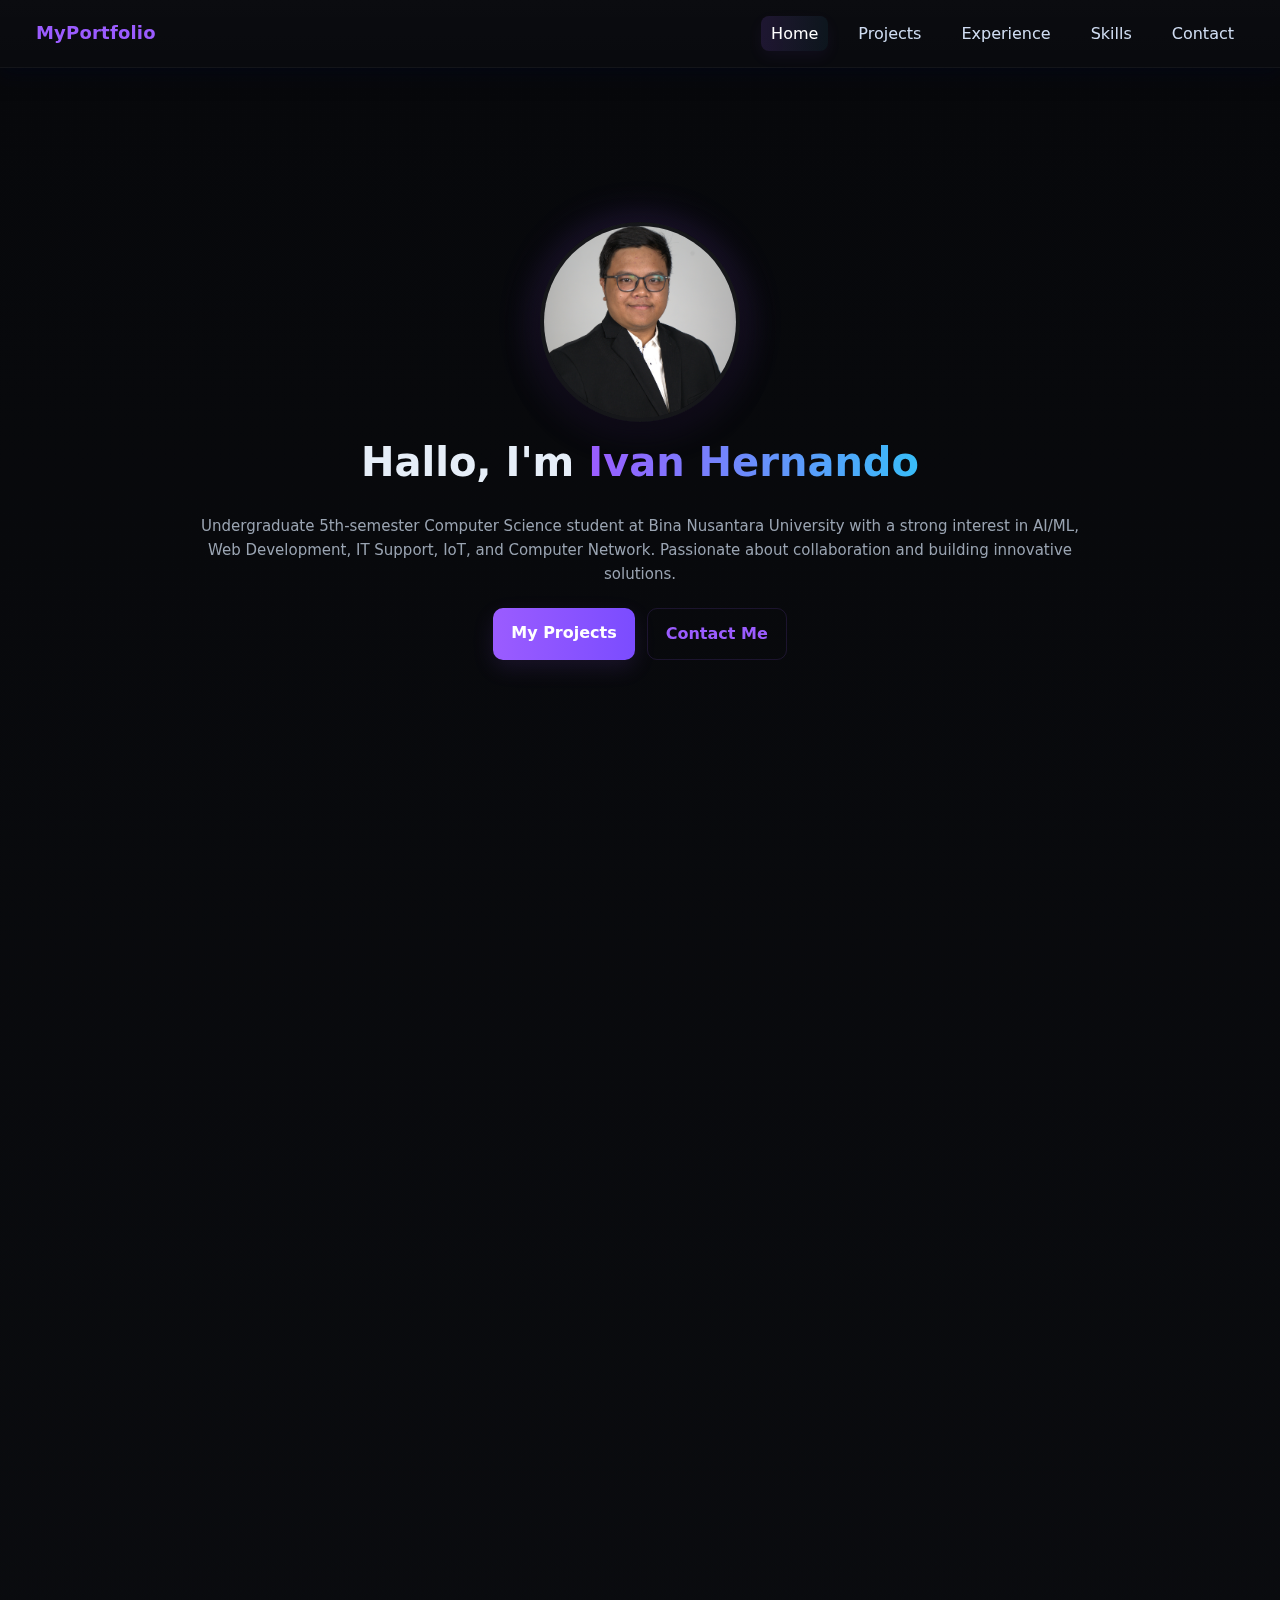
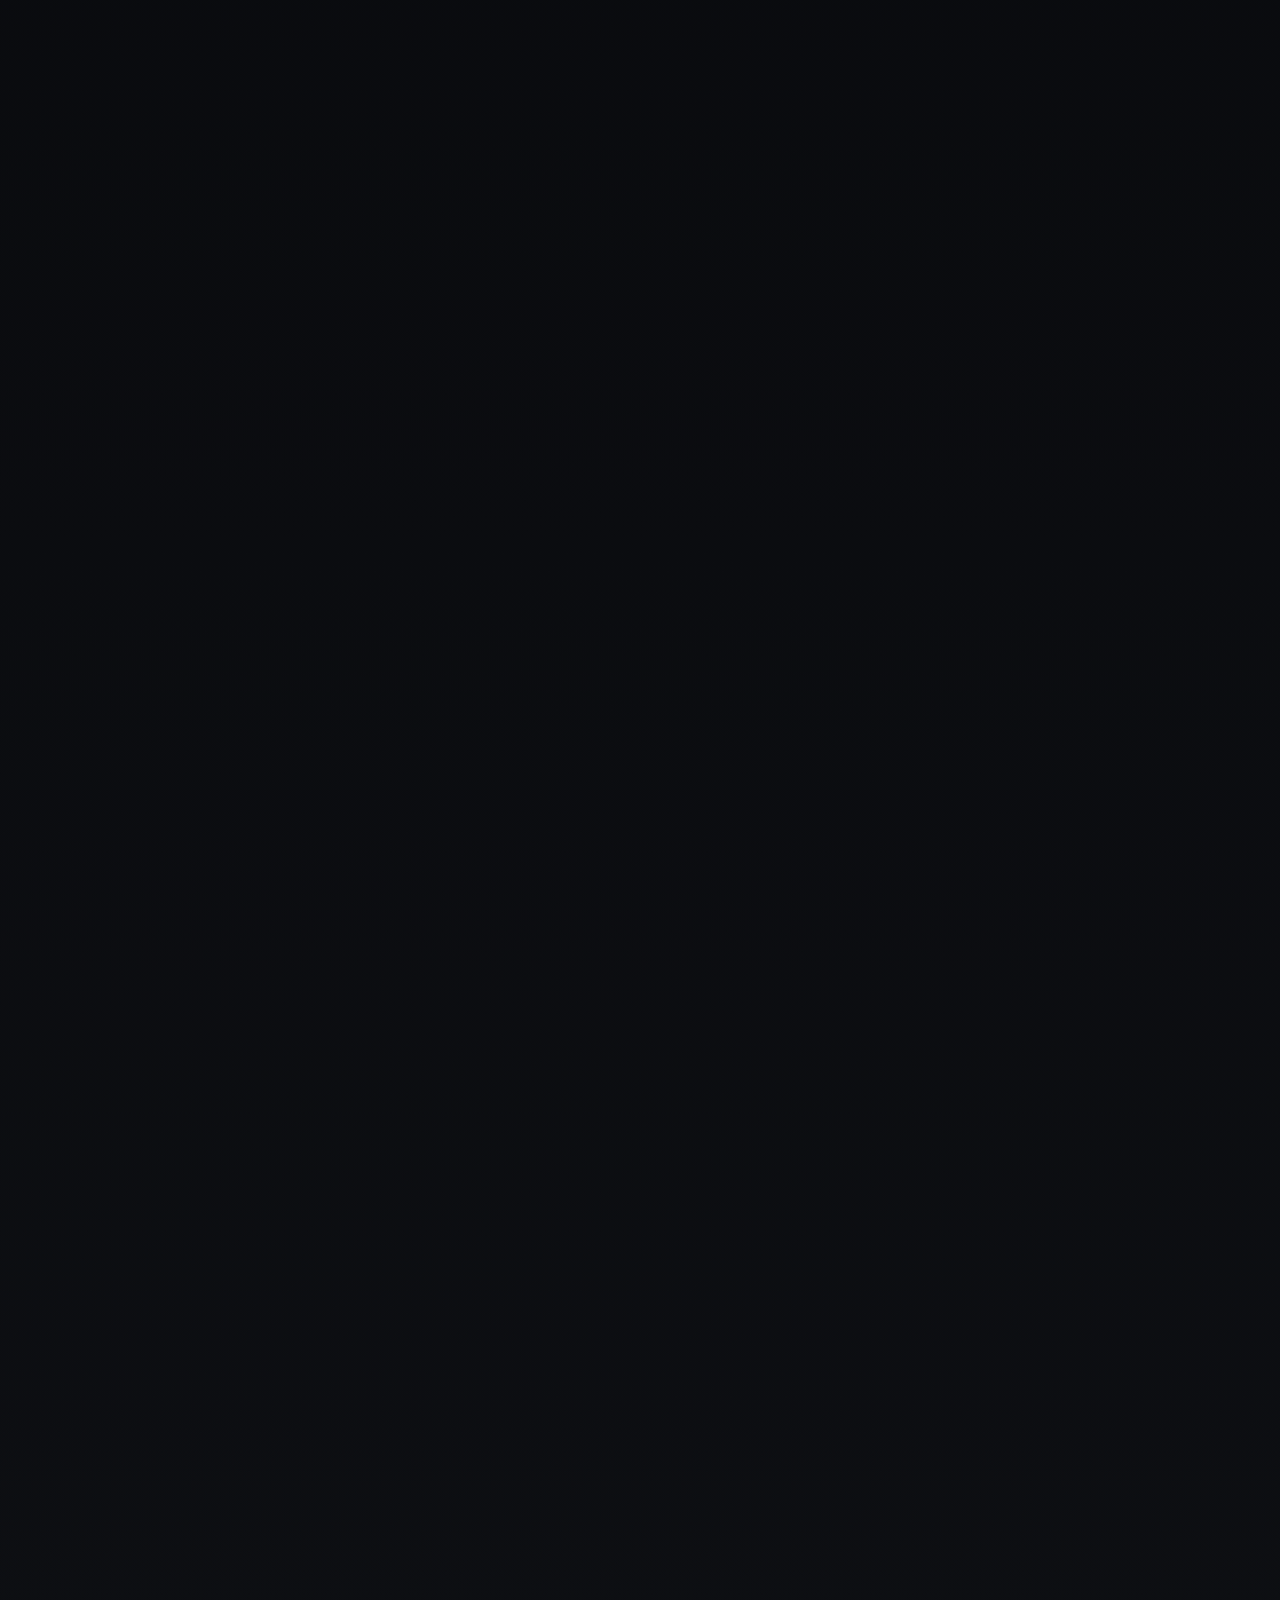
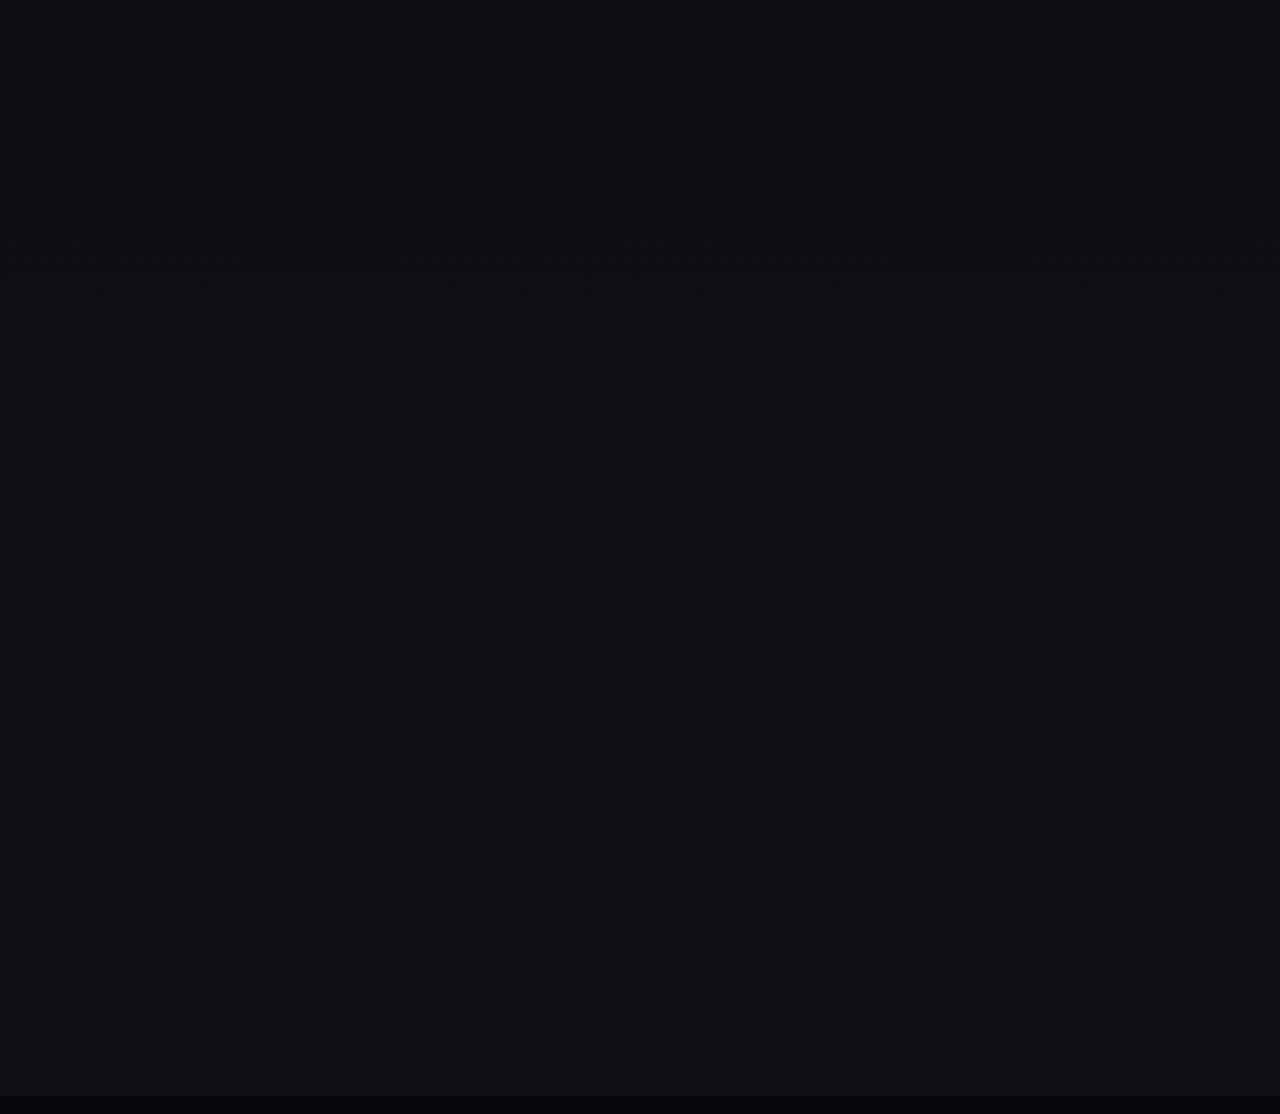
<file: Portofolio/Porto.html>
<!DOCTYPE html>
<html lang="id">
<head>
    <meta charset="UTF-8">
    <meta name="viewport" content="width=device-width, initial-scale=1.0">
    <title>Portofolio – Ivan Hernando</title>
    <link rel="stylesheet" href="style.css">

    <!-- Font Awesome untuk GitHub icon -->
    <link rel="stylesheet" href="https://cdnjs.cloudflare.com/ajax/libs/font-awesome/6.5.0/css/all.min.css">
</head>
<body>

    <!-- NAVBAR -->
    <nav class="navbar">
        <div class="logo">MyPortfolio</div>
        <ul class="nav-links">
            <li><a href="#home">Home</a></li>
            <li><a href="#projects">Projects</a></li>
            <li><a href="#experience">Experience</a></li>
            <li><a href="#skills">Skills</a></li>
            <li><a href="#contact">Contact</a></li>
        </ul>
    </nav>

    <!-- HERO SECTION -->
    <section id="home" class="hero">
        <img src="img/PhotoProfile.jpg" class="profile-img" alt="foto profil">
        <h1>Hallo, I'm <span>Ivan Hernando</span></h1>
        <p>
            Undergraduate 5th-semester Computer Science student at Bina Nusantara University with a strong interest in 
            AI/ML, Web Development, IT Support, IoT, and Computer Network. Passionate about collaboration and building 
            innovative solutions.
        </p>

        <div class="btn-group">
            <a href="#projects" class="btn-primary">My Projects</a>
            <a href="#contact" class="btn-secondary">Contact Me</a>
        </div>
    </section>

    <!-- PROJECTS SECTION -->
<section id="projects" class="projects-section">
    <h2 class="section-title fade-in">Projects</h2>

    <div class="projects-grid">

        <!-- PROJECT 1 -->
        <div class="project-card fade-in">

            <div class="project-click-area"
                onclick="openModal(
                    ['img/Barakos.png','img/Barakos1.png'],
                    'Barakos Website',
                    'A website prototype for renting items, especially household necessities, for boarding house residents.'
                )">

                <!-- PREMIUM IMAGE WRAPPER -->
                <div class="project-card-img-wrapper">
                    <img src="img/Barakos.png" alt="">
                </div>

                <h3>Barakos.com (Prototype)</h3>
                <p>A website prototype for renting items, especially household necessities, for boarding house residents.</p>

            </div>

            <a href="https://github.com/username/barakos"
               target="_blank"
               class="github-btn">
               <i class="fa-brands fa-github"></i> GitHub
            </a>
        </div>

        <!-- PROJECT 2 -->
        <div class="project-card fade-in">

            <div class="project-click-area"
                onclick="openModal(
                    ['img/IoT.png'],
                    'IoT Smart Home',
                    'IoT smart home prototype using ESP32, rain sensor, and servo motor'
                )">

                <div class="project-card-img-wrapper">
                    <img src="img/IoT.png" alt="">
                </div>

                <h3>Smart Clothesline Based on Blynk</h3>
                <p>IoT-based smart home system that can be monitored remotly and control automatically.

This smart clothesline relies on water and light sensors to protect clothes from rain. It also features a remote light on/off function.</p>

            </div>
        </div>

        <!-- PROJECT 3 -->
        <div class="project-card fade-in">

            <div class="project-click-area"
                onclick="openModal(
                    ['img/Refun.png'],
                    'REFUN App',
                    'Application to exchange plastic bottles for digital points'
                )">

                <div class="project-card-img-wrapper">
                    <img src="img/Refun.png" alt="">
                </div>

                <h3>REFUN App</h3>
                <p>Android application that allows users to exchange used plastic bottles for points, which can later be redeemed for rewards. The app is designed to promote environmentally-friendly behavior by encouraging recycling through a simple, rewarding system. It consists of two apps (owner-side and client-side)</p>

            </div>

            <a href="https://github.com/alvinjonathann/refun"
               target="_blank"
               class="github-btn">
               <i class="fa-brands fa-github"></i> GitHub Refun
            </a>

            <a href="https://github.com/alvinjonathann/refun_owner"
               target="_blank"
               class="github-btn">
               <i class="fa-brands fa-github"></i> GitHub Refun Owner
            </a>

        </div>

        <!-- PROJECT 4 -->
        <div class="project-card fade-in">

            <div class="project-click-area"
                onclick="openModal(
                    ['img/cisco.png'],
                    'Cisco Simulation case study',
                    'Design network system for 3 floors...'
                )">

                <div class="project-card-img-wrapper">
                    <img src="img/cisco.png" alt="">
                </div>

                <h3>Cisco Simulation case study</h3>
                <p>Design network system for 3 floors include devices need, media used and length of media, IP Addressing & Subneting,  Routing concepts, application layer (Web/Mail)
                    Criteria for this design :
                    1.     Devices used, Networking Media types and length of media used
                    2.     IP Addressing & Subnetting
                    3.     Routing
                    4.     Application Layer
                </p>

            </div>

            <a href="https://github.com/J3Bb/AI-based-food-recipes"
               target="_blank"
               class="github-btn">
               <i class="fa-brands fa-github"></i> GitHub
            </a>
        </div>

        <!-- PROJECT 5 -->
        <div class="project-card fade-in">

            <div class="project-click-area"
                onclick="openModal(
                    ['img/Ai.png', 'img/Ai1.png', 'img/Ai2.png'],
                    'AI based food recipes',
                    'An AI program that can help users recommend recipes based on the dishs name and main ingredients.'
                )">

                <div class="project-card-img-wrapper">
                    <img src="img/Ai.png" alt="">
                </div>

                <h3>AI based food recipes</h3>
                <p>An AI program that can help users recommend recipes based on the dish's name and main ingredients. 
                    There are two recipe search options that make it easier for users to choose:
                    a. By food name: This feature is useful for users who already know what recipe they are looking for.
                    b. By main component: Users can search for recipes by their main component and will be presented with various options based on the main component they entered and will be given a complete recipe and steps.
                </p>

            </div>

            <a href="https://github.com/J3Bb/AI-based-food-recipes"
               target="_blank"
               class="github-btn">
               <i class="fa-brands fa-github"></i> GitHub
            </a>

        </div>

    </div>
</section>

    <!-- MODAL POPUP -->
    <div id="projectModal" class="modal">
        <div class="modal-content fade-in">

            <span class="close" onclick="closeModal()">&times;</span>

            <div class="modal-slider">
                <div class="slides" id="slidesContainer"></div>

                <button class="slider-btn prev" id="btnPrev">❮</button>
                <button class="slider-btn next" id="btnNext">❯</button>

                <div class="slider-dots" id="sliderDots"></div>
            </div>

            <h3 id="modalTitle"></h3>
            <p id="modalDesc"></p>

        </div>
    </div>

    <!-- EXPERIENCE SECTION -->
    <section id="experience" class="section fade-in">
        <h2>Experiences</h2>

        <div class="timeline">

            <div class="timeline-item">
                <div class="timeline-dot"></div>
                <div class="timeline-content">
                    <h3>Bina Nusantara University</h3>
                    <span class="timeline-date">2023 - Present</span>
                    <p>Bachelor of Computer Science – Web Development, IoT, and Computer Network.</p>
                </div>
            </div>

            <div class="timeline-item">
                <div class="timeline-dot"></div>
                <div class="timeline-content">
                    <h3>Community Service Volunteer – Tech & Media Division</h3>
                    <span class="timeline-date">2022 - Present</span>
                    <p>Set up sound system, projection, and lighting
                        <br>Operated cameras and video equipment
                        <br>Designed posters and announcements
                        <br>Managed schedules and event logistics
                    </p>
                </div>
            </div>

            <div class="timeline-item">
                <div class="timeline-dot"></div>
                <div class="timeline-content">
                    <h3>(International Experience) Explore, Exhibit, Experience (E3)</h3>
                    <span class="timeline-date">2025</span>
                    <p>Participated in the E3 International Immersion Program in Malaysia and Singapore, exploring cross-cultural collaboration, creative industries, and technology innovation.</p>
                </div>
            </div>

            <div class="timeline-item">
                <div class="timeline-dot"></div>
                <div class="timeline-content">
                    <h3>(Programming Contest) ICPC Asia Jakarta - National Contest</h3>
                    <span class="timeline-date">2024</span>
                    <p>Participated in the ICPC (International Collegiate Programming Contest), a national-level online programming competition that challenges problem-solving and algorithmic thinking skills.</p>
                </div>
            </div>

        </div>
    </section>

    <!-- SKILLS SECTION -->
    <section id="skills" class="skills-section fade-in">
        <h2 class="section-title">Skills</h2>

        <div class="skills-grid">

            <div class="skill-card">
                <h3>Technical Skills</h3>
                <div class="skill-items">
                    <span class="skill-badge">HTML</span>
                    <span class="skill-badge">CSS</span>
                    <span class="skill-badge">JavaScript</span>
                    <span class="skill-badge">Figma</span>
                    <span class="skill-badge">Python</span>
                    <span class="skill-badge">C++</span>
                    <span class="skill-badge">Unity</span>
                    <span class="skill-badge">Arduino IDE</span>
                    <span class="skill-badge">Network(Beginner)</span>
                    <span class="skill-badge">MySQL</span>
                    <span class="skill-badge">ESP32</span>
                    <span class="skill-badge">IoT Sensors</span>
                    <span class="skill-badge">IT Support</span>
                    <span class="skill-badge">Microsoft office</span>
                    <span class="skill-badge">AnyDesk</span>
                    <span class="skill-badge">OBS Studio</span>
                </div>
            </div>

            <div class="skill-card">
                <h3>Soft Skills</h3>
                <div class="skill-items">
                    <span class="skill-badge">Leadership</span>
                    <span class="skill-badge">Teamwork</span>
                    <span class="skill-badge">Problem Solving</span>
                    <span class="skill-badge">Time Management</span>
                    <span class="skill-badge">Communication</span>
                    <span class="skill-badge">Responsibility</span>
                    <span class="skill-badge">Event organizing</span>
                    <span class="skill-badge">English</span>
                </div>
            </div>

        </div>
    </section>

    <!-- CONTACT SECTION -->
    <section id="contact" class="contact-section fade-in">
        <h2>Contact</h2>
        <p>Feel free to reach out to me through the platforms below ✨</p>

        <div class="contact-grid">

            <div class="contact-card">
                <div class="contact-header">
                    <img src="icons/gmail.png" class="contact-icon" alt="Email Icon">
                    <h3>Email</h3>
                </div>
                <p class="contact-value">ivan.hernando@binus.ac.id</p>
                <button class="copy-btn">Copy Email</button>
            </div>

            <a href="https://linkedin.com/in/ivan-hernando" class="contact-card link-card" target="_blank">
                <div class="contact-header">
                    <img src="icons/linkedin.png" class="contact-icon" alt="LinkedIn Icon">
                    <h3>LinkedIn</h3>
                </div>
                <p class="contact-value">linkedin.com/in/ivan-hernando</p>
            </a>

            <a href="https://github.com/iBbb" class="contact-card link-card" target="_blank">
                <div class="contact-header">
                    <img src="icons/github.png" class="contact-icon" alt="GitHub Icon">
                    <h3>GitHub</h3>
                </div>
                <p class="contact-value">github.com/jeBb</p>
            </a>

        </div>
    </section>

    <script src="script.js"></script>
</body>
</html>
</file>
<file: Portofolio/style.css>
/* =========================
   PORTFOLIO THEME (FINAL)
   Unified theme variables
   Dark + Light mode ready
   ========================= */

/* ----- Theme variables (single source of truth) ----- */
:root{
  /* page */
  --page-bg-dark-1: #07080b;
  --page-bg-dark-2: #0f1115;
  --page-bg-light-1: #f7f7f7;
  --page-bg-light-2: #f1f1f1;

  /* semantic colors */
  --accent: #9b5cff;
  --accent-2: #38bdf8;

  /* text */
  --text-dark: #e6eef8;
  --muted-dark: #9aa4b2;

  --text-light: #0b1220;
  --muted-light: #5b6570;

  /* cards / surfaces */
  --card-dark: linear-gradient(180deg, rgba(255,255,255,0.01), rgba(255,255,255,0.008));
  --card-light: linear-gradient(180deg, rgba(0,0,0,0.03), rgba(0,0,0,0.01));

  --card-solid-dark: rgba(11,12,16,0.85);
  --card-solid-light: rgba(255,255,255,0.95);

  --border-dark: rgba(255,255,255,0.03);
  --border-light: rgba(0,0,0,0.08);

  /* utility */
  --glass-dark: rgba(255,255,255,0.04);
  --glass-light: rgba(0,0,0,0.03);

  /* sizes */
  --navbar-height: 68px;
  --page-max-width: 1100px;
  --radius-lg: 14px;
  --radius-md: 12px;
}

/* ----- Theme mode rules ----- */
/* Default: dark */
body {
  margin: 0;
  font-family: "Inter", system-ui, -apple-system, "Segoe UI", Roboto, "Helvetica Neue", Arial;
  background: linear-gradient(180deg, var(--page-bg-dark-1), var(--page-bg-dark-2));
  color: var(--text-dark);
  -webkit-font-smoothing:antialiased;
  -moz-osx-font-smoothing:grayscale;
  line-height: 1.6;
  min-height: 100vh;
  transition: background .35s ease, color .25s ease;
}

/* Light mode: add .light on body */
body.light {
  background: linear-gradient(180deg, var(--page-bg-light-1), var(--page-bg-light-2));
  color: var(--text-light);
}

/* helpers to fetch semantic vars based on mode */
:root {
  /* nothing here; used as defaults; actual look pulled via selectors below */
}

/* Surface / card coloring for dark & light (prefer specific selectors for clarity) */
.project-card,
.modal-content,
.timeline-item,
.skill-card,
.contact-card {
  /* fallback set to dark-style; overridden when body.light present */
  background: var(--card-dark);
  border: 1px solid var(--border-dark);
  color: inherit;
  border-radius: var(--radius-lg);
  transition: background .25s ease, border-color .25s ease, box-shadow .25s ease, transform .2s ease;
  box-shadow: 0 10px 30px rgba(0,0,0,0.45);
  overflow: hidden;
}

body.light .project-card,
body.light .modal-content,
body.light .timeline-item,
body.light .skill-card,
body.light .contact-card {
  background: var(--card-light);
  border: 1px solid var(--border-light);
  box-shadow: 0 8px 22px rgba(10,10,10,0.06);
}

/* Muted text */
.project-card p,
.modal-content p,
.timeline-date,
.skill-card p,
.contact-card .contact-value,
footer {
  color: var(--muted-dark);
}
body.light .project-card p,
body.light .modal-content p,
body.light .timeline-date,
body.light .skill-card p,
body.light .contact-card .contact-value,
body.light footer {
  color: var(--muted-light);
}

/* ---------- Global base ---------- */
*{box-sizing:border-box}
html{scroll-behavior:smooth}

/* ---------- NAVBAR (glassmorphism) ---------- */
.navbar{
  position:fixed;
  top:0;
  left:0;
  right:0;
  height:var(--navbar-height);
  display:flex;
  align-items:center;
  justify-content:space-between;
  padding:12px 36px;
  z-index:60;
  background: linear-gradient(180deg, rgba(255,255,255,0.02), rgba(255,255,255,0.01));
  border-bottom:1px solid rgba(255,255,255,0.04);
  backdrop-filter: blur(10px) saturate(120%);
  box-shadow: 0 6px 18px rgba(2,6,23,0.6);
}
body.light .navbar {
  background: linear-gradient(180deg, rgba(0,0,0,0.02), rgba(0,0,0,0.01));
  border-bottom-color: rgba(0,0,0,0.06);
}
.logo{
  font-weight:700;
  font-size:18px;
  color: var(--accent);
  letter-spacing:0.2px;
}
.nav-links{
  display:flex;
  gap:20px;
  list-style:none;
  margin:0;
  padding:0;
}
.nav-links a{
  color: rgba(219,233,255,0.95);
  text-decoration:none;
  font-weight:500;
  padding:8px 10px;
  border-radius:8px;
  transition: all .25s ease;
  position:relative;
}
body.light .nav-links a { color: rgba(16,24,32,0.9); }
.nav-links a:hover{
  color:white;
  transform:translateY(-2px);
}
.nav-links a.active{
  color:white;
  background: linear-gradient(90deg, rgba(155,92,255,0.14), rgba(56,189,248,0.06));
  box-shadow: 0 6px 16px rgba(155,92,255,0.06);
}

/* ---------- HERO (full screen feel) ---------- */
.hero{
  min-height: calc(100vh - var(--navbar-height));
  padding: 110px 20px 60px;
  display:flex;
  flex-direction:column;
  align-items:center;
  justify-content:center;
  text-align:center;
  position:relative;
  overflow:visible;
}
.hero .glow{
  position:absolute;
  width:520px;
  height:520px;
  left:50%;
  transform:translateX(-50%);
  top:10%;
  pointer-events:none;
  filter: blur(70px);
  background: radial-gradient(circle at 30% 30%, rgba(155,92,255,0.18), transparent 35%),
              radial-gradient(circle at 70% 70%, rgba(56,189,248,0.06), transparent 30%);
  z-index:0;
}
.profile-img {
    width: 200px;
    height: 200px;
    border-radius: 50%;
    object-fit: cover;
    border: 4px solid rgba(255,255,255,0.06);
    box-shadow:
        0 10px 30px rgba(0,0,0,0.6),
        0 0 40px rgba(155,92,255,0.25); /* glowing accent */
}

.hero h1{
  font-size:40px;
  margin:8px 0 6px;
  font-weight:700;
  z-index:2;
}
.hero h1 span{
  background: linear-gradient(90deg,var(--accent), var(--accent-2));
  -webkit-background-clip:text;
  background-clip:text;
  color:transparent;
}
.hero p{
  width: min(880px, 92%);
  color: var(--muted-dark);
  margin:14px auto 0;
  z-index:2;
  font-size:15px;
}
body.light .hero p { color: var(--muted-light); }

/* CTA buttons */
.btn-group{display:flex;gap:12px;margin-top:22px;z-index:2}
.btn-primary, .btn-secondary{
  padding:12px 18px;border-radius:10px;font-weight:600;text-decoration:none;
  transition:all .25s ease;border:0;cursor:pointer;display:inline-block;
}
.btn-primary{
  background: linear-gradient(90deg,var(--accent), #7b4cff);
  color:white;box-shadow: 0 8px 22px rgba(155,92,255,0.12);
}
.btn-primary:hover{transform:translateY(-3px);filter:brightness(1.02)}
.btn-secondary{
  background:transparent;color:var(--accent);
  border:1px solid rgba(155,92,255,0.14);
}
.btn-secondary:hover{background:rgba(155,92,255,0.06);color:white}

/* ---------- SECTIONS base ---------- */
.section, .projects-section, .skills-section, .contact-section {
  padding:80px 20px;
  max-width:var(--page-max-width);
  margin:0 auto;
}
.section-title{
  text-align:left;
  color:var(--accent);
  font-size:28px;
  margin-bottom:18px;
  font-weight:700;
}

/* ---------- PROJECTS GRID ---------- */
.projects-grid{
  display:grid;
  grid-template-columns: repeat(auto-fit,minmax(260px,1fr));
  gap:26px;
  margin-top:14px;
}
.project-card{
  background: var(--card-dark);
  border:1px solid var(--border-dark);
  padding:16px;
  border-radius:var(--radius-lg);
  overflow:hidden;
  transition: transform .28s cubic-bezier(.2,.9,.2,1), box-shadow .28s;
  cursor: pointer;
  display:flex;
  flex-direction:column;
  gap:10px;
}
body.light .project-card { background: var(--card-light); border-color: var(--border-light); }
.project-card-img-wrapper img {
  width: 100%;
  height: 100%;
  object-fit: cover; /* di kartu: isi penuh */
  display: block;
  padding: 0;
}

.project-card-img-wrapper img {
    width: 100%;
    height: 100%;
    object-fit: contain; /* gambar tidak akan terpotong */
    padding: 8px;
}

.project-card h3{margin:0;font-size:18px}
.project-card p{margin:0;color:var(--muted-dark);font-size:14px}
body.light .project-card p{ color: var(--muted-light); }
.project-card:hover{
  transform: translateY(-8px) scale(1.01);
  box-shadow: 0 18px 50px rgba(11,12,16,0.12), 0 6px 20px rgba(155,92,255,0.04);
  border-color: rgba(155,92,255,0.12);
}

/* ---------- FADE-IN / REVEAL ---------- */
.fade-in{opacity:0;transform:translateY(18px);transition:all .7s cubic-bezier(.2,.9,.2,1);will-change:transform,opacity}
.fade-in.show{opacity:1;transform:none}

/* ---------- MODAL ---------- */
.modal{
  display:none;position:fixed;inset:0;z-index:120;background:rgba(2,6,23,0.7);
  backdrop-filter: blur(6px);
  align-items:center;justify-content:center;padding:30px;
}
body.light .modal { background: rgba(10,12,16,0.35); }
.modal.open{display:flex}
.modal-content{
  width:100%;max-width:720px;background:linear-gradient(180deg,#0f1317,#12161b);
  border-radius:14px;padding:20px;border:1px solid rgba(255,255,255,0.04);
  box-shadow: 0 24px 60px rgba(2,6,23,0.7);
  transform:translateY(8px) scale(.98);
  opacity:0;transition:all .22s ease;
}
body.light .modal-content { background: var(--card-light); border-color: var(--border-light); box-shadow: 0 18px 40px rgba(10,10,10,0.06); }
.modal.open .modal-content{transform:none;opacity:1}
.modal-content img{width:100%;border-radius:10px;margin-bottom:12px}
.close{float:right;font-size:28px;color:#cbd5e1;cursor:pointer}
body.light .close { color: #334155; }
.modal-content h3{margin:0 0 8px}
.modal-content p{color:var(--muted-dark)}
body.light .modal-content p { color: var(--muted-light); }

.close:hover{color:white}

/* ---------- TIMELINE / EXPERIENCE ---------- */
.timeline{display:flex;flex-direction:column;gap:18px;margin-top:14px}
.timeline-item{
  position:relative;padding:18px;border-radius:12px;background:linear-gradient(180deg,#0d1115,#0b0e12);
  border:1px solid rgba(255,255,255,0.03);
  box-shadow: 0 10px 30px rgba(0,0,0,0.45);
  overflow:hidden;
}
body.light .timeline-item { background: var(--card-light); border-color: var(--border-light); box-shadow: 0 8px 18px rgba(10,10,10,0.04); }
.timeline-dot{
  position:absolute;left:-14px;top:22px;width:14px;height:14px;border-radius:50%;
  background:var(--accent);box-shadow:0 6px 14px rgba(155,92,255,0.18)
}
.timeline-content h3{margin:0;font-size:18px}
.timeline-date{display:block;color:var(--muted-dark);font-size:13px;margin:8px 0}
body.light .timeline-date { color: var(--muted-light); }

/* ---------- SKILLS ---------- */
.skills-grid{display:grid;grid-template-columns:repeat(auto-fit,minmax(300px,1fr));gap:22px;margin-top:8px}
.skill-card{padding:20px;border-radius:12px;background:linear-gradient(180deg,#0c0f12,#0f1317);border:1px solid rgba(255,255,255,0.03)}
body.light .skill-card { background: var(--card-light); border-color: var(--border-light); }
.skill-card h3{color:var(--accent);margin-bottom:12px}
.skill-items{display:flex;flex-wrap:wrap;gap:10px}
.skill-badge{padding:8px 14px;border-radius:999px;background:rgba(255,255,255,0.03);border:1px solid rgba(255,255,255,0.02);color:#dbe9ff;font-weight:600;font-size:13px;transition:all .22s}
.skill-badge:hover{background:var(--accent);color:white;transform:translateY(-4px)}

/* ---------- CONTACT (improved: 3-col desktop, responsive) ---------- */
.contact-section {
    margin-top: 80px;
    text-align: left;
}

.contact-subtitle { color: var(--muted-dark); margin-top: 6px; }
body.light .contact-subtitle { color: var(--muted-light); }

.contact-grid {
    margin-top: 30px;
    display: grid;
    gap: 20px;
    grid-template-columns: repeat(1, 1fr);
}

/* Desktop: 3 columns */
@media (min-width: 992px) {
  .contact-grid { grid-template-columns: repeat(3, 1fr); }
}
@media (min-width: 700px) and (max-width: 991px) {
  .contact-grid { grid-template-columns: repeat(2, 1fr); }
}

.contact-card {
    background: var(--card-dark);
    padding: 20px;
    border: 1px solid var(--border-dark);
    border-radius: 12px;
    transition: 0.25s ease;
    position: relative;
    overflow: hidden;
    min-height: 120px;
    display: flex;
    flex-direction: column;
    justify-content: center;
}
body.light .contact-card { background: var(--card-light); border-color: var(--border-light); }

.contact-card:hover {
    transform: translateY(-4px);
    box-shadow: 0 18px 40px rgba(11,12,16,0.06);
}

.contact-header {
    display: flex;
    align-items: center;
    gap: 12px;
}

.contact-icon {
    width: 36px;
    height: 36px;
    flex-shrink: 0;
    opacity: 0.95;
}

.contact-value {
    margin-top: 8px;
    opacity: 0.9;
    font-size: 0.95rem;
}

.copy-btn {
    margin-top: 12px;
    padding: 8px 14px;
    border: none;
    border-radius: 8px;
    background: linear-gradient(90deg,var(--accent), #7b4cff);
    color: white;
    cursor: pointer;
    transition: 0.18s;
    align-self: start;
}
.copy-btn:hover { filter: brightness(.98); transform: translateY(-2px); }

/* link card */
.link-card { text-decoration: none; color: inherit; }

/* soft glow effect (follows mouse) */
.contact-card::before {
    content: "";
    position: absolute;
    inset: 0;
    opacity: 0;
    background: radial-gradient(circle at var(--x,50%) var(--y,50%), rgba(155,92,255,0.12), transparent 45%);
    transition: opacity .28s ease, transform .2s ease;
    pointer-events: none;
}
.contact-card:hover::before { opacity: 1; }

/* subtle top / bottom hairlines (Vercel-like) */
.contact-card {
  border-top: 1px solid rgba(255,255,255,0.03);
  border-bottom: 1px solid rgba(255,255,255,0.02);
}
body.light .contact-card {
  border-top: 1px solid rgba(0,0,0,0.06);
  border-bottom: 1px solid rgba(0,0,0,0.04);
}

/* ---------- FOOTER ---------- */
footer{padding:28px;text-align:center;color:var(--muted-dark);margin-top:40px}
body.light footer { color: var(--muted-light); }

/* ---------- RESPONSIVE tweaks ---------- */
@media (max-width:900px){
  .navbar{padding:12px 18px}
  .nav-links{gap:12px}
  .hero{padding:90px 18px 60px}
  .hero h1{font-size:32px}
  .profile-img{width:120px;height:120px}
}

/* Mobile contact adjustments */
@media (max-width:768px){
  .contact-card { min-height: auto; padding: 16px; }
  .contact-icon { width:28px; height:28px; }
  .copy-btn { width: 100%; text-align:center; }
}

/* small utility */
.hidden { display:none !important; }

/* === Project cards: tetap tampil cover di grid === */
.project-card-img-wrapper img {
  width: 100%;
  height: 100%;
  object-fit: cover; /* di kartu: isi penuh */
  display: block;
  padding: 0;
}

/* === Modal slider: jangan crop gambar (show whole image) === */
.modal-slider {
  width: 100%;
  max-width: 920px;
  margin: 0 auto;
  border-radius: 14px;
  overflow: visible;          /* biarkan gambar bisa 'terlihat' */
  background: rgba(0,0,0,0.04);
  max-height: 80vh;
}

/* slides container jadi fleksibel dan menyesuaikan ukuran gambar */
.slides {
  width: 100%;
  display: flex;
  align-items: center;
  justify-content: center;
  gap: 0;
  position: relative; 
}

/* slide tidak absolute agar tidak memotong */
.slide {
  width: 100%;
  display: none;
  align-items: center;
  justify-content: center;
  padding: 12px;
  box-sizing: border-box;
}

/* active slide terlihat */
.slide.active {
  display: flex;
}

/* gambar di modal: tidak crop, max tinggi disesuaikan */
.slide img,
.zoom-img {
  width: auto;
  height: auto;
  max-width: 100%;
  max-height: 78vh;    /* jangan melebihi viewport */
  object-fit: contain; /* tampil utuh, tidak terpotong */
  display: block;
  margin: 0 auto;
  border-radius: 10px;
}


/* Next / Prev Buttons */
.slider-btn {
    position: absolute;
    top: 50%;
    transform: translateY(-50%);
    padding: 10px 14px;
    background: rgba(0,0,0,0.45);
    color: white;
    border: none;
    font-size: 22px;
    cursor: pointer;
    border-radius: 10px;
    backdrop-filter: blur(6px);
    transition: 0.2s;
    z-index: 10;
}

.slider-btn:hover {
    background: rgba(0,0,0,0.7);
}

.prev { left: 10px; }
.next { right: 10px; }

/* Dots */
.slider-dots {
    display: flex;
    gap: 6px;
    justify-content: center;
    margin-top: 10px;
}

.slider-dots div {
    width: 10px;
    height: 10px;
    background: rgba(255,255,255,0.4);
    border-radius: 50%;
    cursor: pointer;
    transition: 0.2s;
}

.slider-dots .active {
    background: var(--accent);
    transform: scale(1.2);
}

/* Swipe indicator / smoothness */
.modal-slider {
    touch-action: pan-y;
}

/* ================= SLIDER PREMIUM ================= */

.modal-slider {
    position: relative;
    width: 100%;
    height: 340px;
    border-radius: 14px;
    overflow: hidden;
    background: rgba(255,255,255,0.05);
    margin-bottom: 20px;
    box-shadow: 0 15px 40px rgba(0,0,0,0.45);
}

.slides {
    position: relative;
    width: 100%;
    height: 100%;
}

.slide {
    position: absolute;
    inset: 0;
    opacity: 0;
    transition: opacity .45s ease;
}

.slide.active {
    opacity: 1;
}

.slide img {
    width: 100%;
    height: 100%;
    object-fit: contain !important; /* ⭐ memastikan tidak crop */
    background: rgba(0,0,0,0.3);
    padding: 8px;
}

/* NAV BUTTONS */
.slider-btn {
    position: absolute;
    top: 50%;
    transform: translateY(-50%);
    padding: 10px 16px;
    font-size: 22px;
    background: rgba(0,0,0,0.45);
    color: white;
    border: none;
    border-radius: 12px;
    cursor: pointer;
    z-index: 15;
    backdrop-filter: blur(6px);
    transition: 0.2s ease;
}

.slider-btn:hover {
    background: rgba(0,0,0,0.75);
}

.prev { left: 12px; }
.next { right: 12px; }

/* DOT INDICATORS */
.slider-dots {
    display: flex;
    justify-content: center;
    gap: 6px;
    margin-top: 10px;
}

.slider-dots div {
    width: 10px;
    height: 10px;
    border-radius: 50%;
    background: rgba(255,255,255,0.4);
    cursor: pointer;
    transition: 0.25s;
}

.slider-dots .active {
    background: var(--accent);
    transform: scale(1.25);
}

/* ===== GitHub Button for Projects ===== */
.github-btn {
    display: inline-flex;
    align-items: center;
    gap: 6px;

    margin-top: 10px;
    padding: 8px 12px;
    border-radius: 8px;

    background: rgba(255,255,255,0.04);
    border: 1px solid rgba(255,255,255,0.08);

    color: var(--accent);
    font-weight: 600;
    font-size: 14px;
    text-decoration: none;

    transition: 0.25s ease;
}

.github-btn:hover {
    background: rgba(155,92,255,0.14);
    border-color: rgba(155,92,255,0.3);
    transform: translateY(-2px);
}

.light .github-btn {
    background: rgba(0,0,0,0.06);
    border-color: rgba(0,0,0,0.12);
    color: #7b2ff7;
}

.light .github-btn:hover {
    background: rgba(0,0,0,0.12);
}

/* ==========================
   MODAL ZOOM VIEWER
   ========================== */

.zoom-container {
    position: relative;
    width: 100%;
    height: 100%;
    overflow: hidden;
    cursor: grab;
}

.zoom-container:active {
    cursor: grabbing;
}

.zoom-img {
    width: 100%;
    height: 100%;
    object-fit: contain;
    transition: transform 0.25s ease;
    user-select: none;
    -webkit-user-drag: none;
}


/* ========== CONTACT PREMIUM STYLE ========== */

.contact-title {
    text-align: center;
    font-size: 36px;
    font-weight: 700;
    margin-bottom: 10px;
}

.contact-title span {
    background: linear-gradient(90deg, #9b5cff, #38bdf8);
    -webkit-background-clip: text;
    color: transparent;
}

.contact-subtitle {
    text-align: center;
    color: var(--muted-dark);
    max-width: 600px;
    margin: 0 auto 40px;
    font-size: 15px;
    line-height: 1.6;
}

/* 2-col wrapper */

.contact-2col {
    display: grid;
    grid-template-columns: 1fr 1fr;
    gap: 26px;
}

@media (max-width: 850px) {
    .contact-2col {
        grid-template-columns: 1fr;
    }
}

/* Big Cards */
.contact-card-big {
    background: linear-gradient(180deg, rgba(255,255,255,0.03), rgba(255,255,255,0.01));
    border: 1px solid rgba(255,255,255,0.04);
    border-radius: 18px;
    padding: 26px 28px;
    box-shadow: 0 8px 32px rgba(0,0,0,0.4);
    backdrop-filter: blur(10px);
}

body.light .contact-card-big {
    background: rgba(0,0,0,0.03);
    border-color: rgba(0,0,0,0.08);
    box-shadow: 0 4px 18px rgba(0,0,0,0.08);
}

.contact-card-big h3 {
    margin-top: 0;
    font-size: 20px;
    margin-bottom: 18px;
}

/* Line inside left card */

.contact-line {
    display: flex;
    gap: 14px;
    align-items: center;
    padding: 14px 0;
}

.contact-line:not(:last-child) {
    border-bottom: 1px solid rgba(255,255,255,0.06);
}

body.light .contact-line:not(:last-child) {
    border-color: rgba(0,0,0,0.06);
}

.contact-icon-lg {
    width: 42px;
    height: 42px;
    border-radius: 12px;
    background: rgba(255,255,255,0.1);
    display: flex;
    align-items: center;
    justify-content: center;
    font-size: 20px;
}

/* Icons using emoji-like feel */

.contact-icon-lg.email::before { content: "✉️"; }
.contact-icon-lg.phone::before { content: "📞"; }
.contact-icon-lg.location::before { content: "📍"; }

/* Right card social buttons */

.contact-grid-social {
    display: grid;
    grid-template-columns: repeat(2, 1fr);
    gap: 14px;
}

@media (max-width: 500px) {
    .contact-grid-social {
        grid-template-columns: 1fr;
    }
}

.contact-btn {
    padding: 12px 16px;
    border-radius: 12px;
    border: 1px solid rgba(255,255,255,0.08);
    background: rgba(255,255,255,0.02);
    color: var(--text-dark);
    text-decoration: none;
    display: flex;
    align-items: center;
    gap: 8px;
    font-weight: 600;
    transition: 0.25s ease;
}

.contact-btn:hover {
    background: rgba(155,92,255,0.15);
    border-color: rgba(155,92,255,0.35);
    transform: translateY(-2px);
}

body.light .contact-btn {
    background: rgba(0,0,0,0.04);
    border-color: rgba(0,0,0,0.1);
    color: var(--text-light);
}


/* ===== TECHNOLOGIES SECTION ===== */
.tech-section {
    text-align: center;
    margin-top: 120px;
}

.tech-section .section-title span {
    background: linear-gradient(90deg, #6a5cff, #b94bff);
    -webkit-background-clip: text;
    -webkit-text-fill-color: transparent;
}


/* Marquee container */
.tech-slider {
  width: 100%;
  overflow: hidden;
  position: relative;
  padding: 18px 0;
}

/* Track yang akan di-animate */
.tech-track {
  display: flex;
  gap: 36px;
  align-items: center;
  width: max-content; /* lebar sesuai konten */
  will-change: transform;
  /* animation duration di-set lewat CSS variable oleh JS */
  animation: scrollMarquee var(--marquee-duration, 18s) linear infinite;
}

/* Ikon: hindari crop, jaga proporsinya */
.tech-track img {
  display: block;
  width: auto;
  max-height: 60px;    /* sesuaikan kalau mau lebih besar */
  object-fit: contain; /* tidak cropping */
  user-select: none;
  pointer-events: auto;
  transition: transform 0.25s ease, filter 0.25s ease;
}

/* Hover effect */
.tech-track img:hover {
  transform: scale(1.12);
  filter: drop-shadow(0 6px 18px rgba(120,70,255,0.22));
}

/* Keyframes: translateX sampai -50% karena track nanti diduplikasi */
@keyframes scrollMarquee {
  0%   { transform: translateX(0); }
  100% { transform: translateX(-50%); }
}

/* Responsive tweak */
@media (max-width: 600px) {
  .tech-track img { max-height: 46px; }
}


/* FIX: Ensure Technologies section is centered */
.tech-section {
    width: 100%;
    text-align: center !important;
    display: flex;
    flex-direction: column;
    align-items: center;
}

.tech-section .section-title {
    width: 100%;
    text-align: center !important;
}

.tech-slider {
    display: flex;
    justify-content: center;
}

.tech-track {
    align-items: center;
}

/* ==== GRID ==== */
.projects-grid {
    display: grid;
    gap: 32px;
    grid-template-columns: repeat(auto-fit, minmax(320px, 1fr));
    margin-top: 40px;
}

/* ==== CARD ==== */
.project-card-v2 {
    background: var(--card-bg);
    border-radius: 16px;
    overflow: hidden;
    box-shadow: 0 4px 18px rgba(0,0,0,0.06);
    transition: 0.3s ease;
    border: 1px solid rgba(255,255,255,0.06);
}

.project-card-v2:hover {
    transform: translateY(-6px);
    box-shadow: 0 10px 28px rgba(0,0,0,0.10);
}

/* ==== THUMBNAIL ==== */
.project-thumb {
    width: 100%;
    height: 200px;
    overflow: hidden;
    background: #111;
    display: flex;
    align-items: center;
    justify-content: center;
}

.project-thumb {
    width: 100%;
    aspect-ratio: 16/9;
    border-radius: 14px;
    overflow: hidden;
    background: #0d0d0f;
}

.project-thumb img {
    width: 100%;
    height: 100%;
    object-fit: cover;     /* ⭐ memenuhi card */
    transition: transform .35s ease;
}

.project-card-v2:hover .project-thumb img {
    transform: scale(1.08);  /* ⭐ efek zoom hover */
}



/* ==== INFO ==== */
.project-info {
    padding: 18px 20px 22px;
}

.project-info h3 {
    font-size: 1.22rem;
    margin-bottom: 6px;
}

.project-info p {
    font-size: 0.9rem;
    opacity: 0.85;
}

/* ==== TAGS ==== */
.tech-tags {
    display: flex;
    gap: 8px;
    margin: 14px 0 18px;
    flex-wrap: wrap;
}

.tech-tags span {
    background: rgba(120,70,255,0.14);
    border: 1px solid rgba(120,70,255,0.28);
    padding: 4px 10px;
    border-radius: 6px;
    font-size: 0.75rem;
}

/* ==== BUTTONS ==== */
/* ===== Modern Project Buttons ===== */
.project-buttons {
    display: flex;
    gap: 10px;
    margin-top: 14px;
    flex-wrap: wrap;
}

/* Preview button */
.btn-preview {
    display: inline-flex;
    align-items: center;
    gap: 6px;

    padding: 10px 16px;
    font-size: 14px;
    font-weight: 600;

    background: linear-gradient(90deg,#9b5cff,#7b4cff);
    border-radius: 10px;
    border: none;
    color: white;
    cursor: pointer;

    transition: 0.25s ease;
    box-shadow: 0 6px 18px rgba(155,92,255,0.20);
}

.btn-preview:hover {
    filter: brightness(1.05);
    transform: translateY(-3px);
}

/* GitHub button */
.btn-github {
    display: inline-flex;
    align-items: center;
    gap: 8px;

    padding: 10px 16px;
    font-size: 14px;
    font-weight: 600;
    text-decoration: none;

    background: rgba(255,255,255,0.05);
    color: var(--accent);

    border: 1px solid rgba(255,255,255,0.10);
    border-radius: 10px;

    transition: 0.25s ease;
}

.btn-github:hover {
    transform: translateY(-3px);
    background: rgba(155,92,255,0.18);
    border-color: rgba(155,92,255,0.35);
}

/* Light mode fix */
body.light .btn-github {
    background: rgba(0,0,0,0.05);
    border-color: rgba(0,0,0,0.10);
    color: #7b2ff7;
}

body.light .btn-github:hover {
    background: rgba(0,0,0,0.12);
}
</file>
